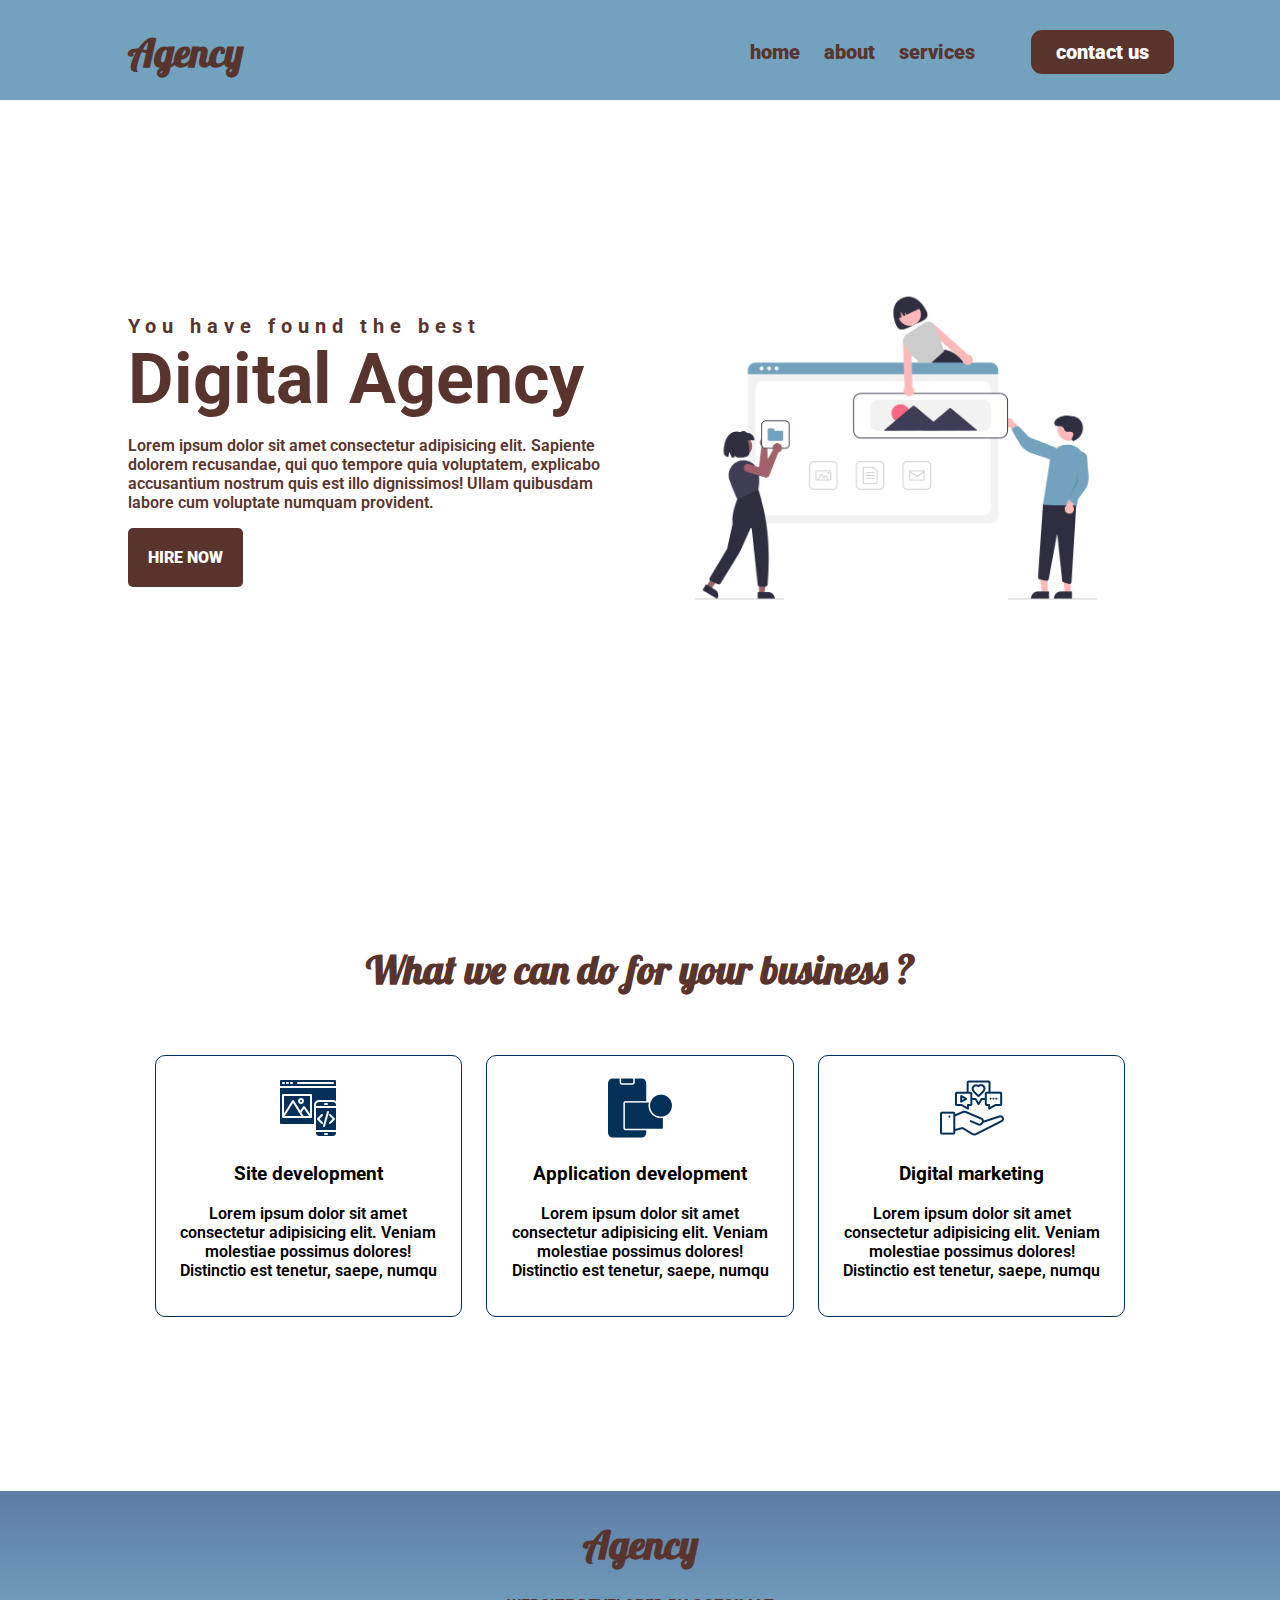
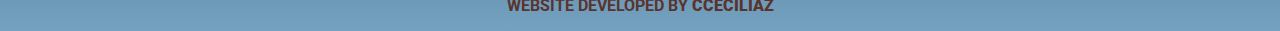
<file: index.html>
<!DOCTYPE html>
<html lang="en">
<head>
    <meta charset="UTF-8">
    <meta http-equiv="X-UA-Compatible" content="IE=edge">
    <meta name="viewport" content="width=device-width, initial-scale=1.0">
    <title>Agency</title>
    <link rel="stylesheet" href="css/style.css">
    <link rel="shortcut icon" href="img/interface.png" type="image/x-icon">
</head>
<body>
    <nav class="navbar">
        <div class="logo">
            <h1>Agency</h1>
        </div>
        <div class="menu">
            <a href="#">home</a>
            <a href="#">about</a>
            <a href="#">services</a>
            <a id="botao" href="#">contact us</a>
        </div>
    </nav>
    <header class="header">
        <div class="headline">
            <h2 style="letter-spacing: 6px;" >You have found the best </h2>

            <h2 style="font-size: 70px;">Digital Agency</h2>

            <p>Lorem ipsum dolor sit amet consectetur adipisicing elit. Sapiente dolorem recusandae, qui quo tempore quia voluptatem, explicabo accusantium nostrum quis est illo dignissimos! Ullam quibusdam labore cum voluptate numquam provident.</p>

            <a href="#" class="contact-btn">hire now</a>

        </div>
        <div class="img-headline">

            <img style="max-width: 100%;" src="img/img.png" alt="logo">

        </div>
    </header>
    <section>
        <h2>What we can do for your business ?</h2>
        <div class="servico">

            <div class="card">
            
                <img src="img/designer-de-web.png" alt="">

                <div class="card-text">
                <h3>Site development</h3>

                <p>Lorem ipsum dolor sit amet consectetur adipisicing elit. Veniam molestiae possimus dolores! Distinctio est tenetur, saepe, numqu</p>
                </div>
                <div class="texto-oculto">
                    <h3>OTHER CONTENT</h3>
    
                    <p>Lorem ipsum dolor sit amet consectetur adipisicing elit. Veniam molestiae possimus dolores! Distinctio est tenetur, saepe, numqu</p>
                    </div>
            </div>

            <div class="card">

                <img src="img/smarphone.png" alt="phone">

                <div class="card-text">
                <h3>Application development</h3>

                <p>Lorem ipsum dolor sit amet consectetur adipisicing elit. Veniam molestiae possimus dolores! Distinctio est tenetur, saepe, numqu</p>
                </div>
                <div class="texto-oculto">
                    <h3>OTHER CONTENT</h3>
    
                    <p>Lorem ipsum dolor sit amet consectetur adipisicing elit. Veniam molestiae possimus dolores! Distinctio est tenetur, saepe, numqu</p>
                    </div>
            </div>

            <div class="card">

                <img src="img/midia-social.png" alt="midea">

                <div class="card-text">
                <h3>Digital marketing</h3>
                <p>Lorem ipsum dolor sit amet consectetur adipisicing elit. Veniam molestiae possimus dolores! Distinctio est tenetur, saepe, numqu</p>
                </div>
                <div class="texto-oculto">
                    <h3>OTHER CONTENT</h3>
    
                    <p>Lorem ipsum dolor sit amet consectetur adipisicing elit. Veniam molestiae possimus dolores! Distinctio est tenetur, saepe, numqu</p>
                    </div>
            </div>

        </div>
    </section>
    <footer>
        <div class="logo-rodape">
        <h1 class="agencia">Agency</h1>
        <p>WEBSITE DEVELOPED BY <a href="https://github.com/cceciliaz" target="_blank">CCECILIAZ</a></p>
        </div>
    </footer>
</body>
</html>
</file>
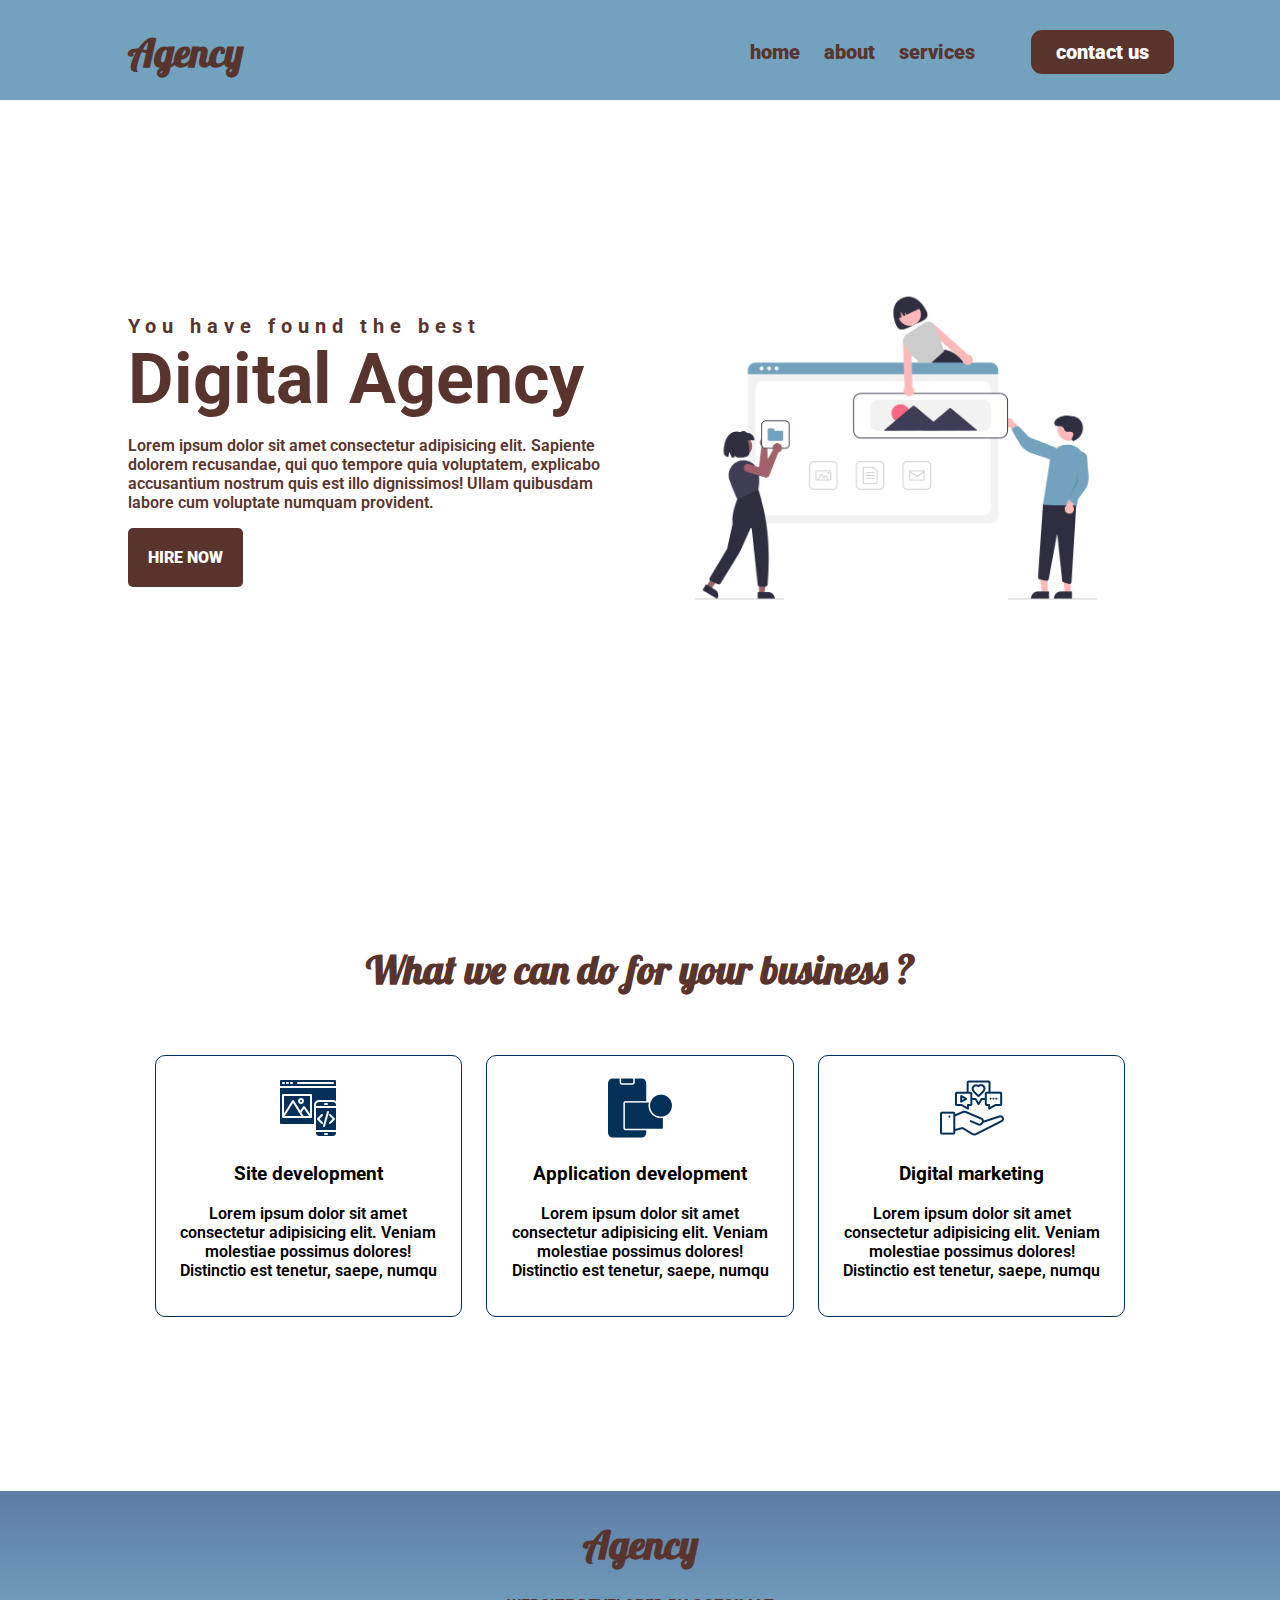
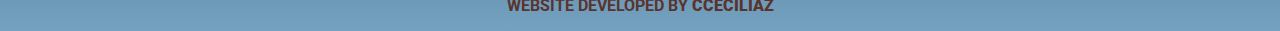
<file: indem.html>
<!DOCTYPE html>
<html lang="en">
<head>
    <meta charset="UTF-8">
    <meta http-equiv="X-UA-Compatible" content="IE=edge">
    <meta name="viewport" content="width=device-width, initial-scale=1.0">
    <title>Agency</title>
    <link rel="stylesheet" href="css/style.css">
    <link rel="shortcut icon" href="img/interface.png" type="image/x-icon">
</head>
<body>
    <nav class="navbar">
        <div class="logo">
            <h1>Agency</h1>
        </div>
        <div class="menu">
            <a href="#">home</a>
            <a href="#">about</a>
            <a href="#">services</a>
            <a id="botao" href="#">contact us</a>
        </div>
    </nav>
    <header class="header">
        <div class="headline">
            <h2 style="letter-spacing: 6px;" >You have found the best </h2>

            <h2 style="font-size: 70px;">Digital Agency</h2>

            <p>Lorem ipsum dolor sit amet consectetur adipisicing elit. Sapiente dolorem recusandae, qui quo tempore quia voluptatem, explicabo accusantium nostrum quis est illo dignissimos! Ullam quibusdam labore cum voluptate numquam provident.</p>

            <a href="#" class="contact-btn">hire now</a>

        </div>
        <div class="img-headline">

            <img style="max-width: 100%;" src="img/img.png" alt="logo">

        </div>
    </header>
    <section>
        <h2>What we can do for your business ?</h2>
        <div class="servico">

            <div class="card">
            
                <img src="img/designer-de-web.png" alt="">

                <div class="card-text">
                <h3>Site development</h3>

                <p>Lorem ipsum dolor sit amet consectetur adipisicing elit. Veniam molestiae possimus dolores! Distinctio est tenetur, saepe, numqu</p>
                </div>
                <div class="texto-oculto">
                    <h3>OTHER CONTENT</h3>
    
                    <p>Lorem ipsum dolor sit amet consectetur adipisicing elit. Veniam molestiae possimus dolores! Distinctio est tenetur, saepe, numqu</p>
                    </div>
            </div>

            <div class="card">

                <img src="img/smarphone.png" alt="phone">

                <div class="card-text">
                <h3>Application development</h3>

                <p>Lorem ipsum dolor sit amet consectetur adipisicing elit. Veniam molestiae possimus dolores! Distinctio est tenetur, saepe, numqu</p>
                </div>
                <div class="texto-oculto">
                    <h3>OTHER CONTENT</h3>
    
                    <p>Lorem ipsum dolor sit amet consectetur adipisicing elit. Veniam molestiae possimus dolores! Distinctio est tenetur, saepe, numqu</p>
                    </div>
            </div>

            <div class="card">

                <img src="img/midia-social.png" alt="midea">

                <div class="card-text">
                <h3>Digital marketing</h3>
                <p>Lorem ipsum dolor sit amet consectetur adipisicing elit. Veniam molestiae possimus dolores! Distinctio est tenetur, saepe, numqu</p>
                </div>
                <div class="texto-oculto">
                    <h3>OTHER CONTENT</h3>
    
                    <p>Lorem ipsum dolor sit amet consectetur adipisicing elit. Veniam molestiae possimus dolores! Distinctio est tenetur, saepe, numqu</p>
                    </div>
            </div>

        </div>
    </section>
    <footer>
        <div class="logo-rodape">
        <h1 class="agencia">Agency</h1>
        <p>WEBSITE DEVELOPED BY <a href="https://github.com/cceciliaz" target="_blank">CCECILIAZ</a></p>
        </div>
    </footer>
</body>
</html>
</file>
<file: css/style.css>
@charset "UTF-8";

@import url('https://fonts.googleapis.com/css2?family=Lobster&family=Roboto:wght@100&display=swap');

*{
    box-sizing: border-box;
}
body{
    margin: 0;
    font-family: 'Roboto', sans-serif;
}
.navbar{
    display: flex;
    flex-flow: row wrap;
    height: 100px;
    background: #73A2BF; 
    justify-content: center;
    align-items: center;
}
.logo{
    flex: 20%;
    margin-left:10%;
    text-align: left;
}
.logo h1{
    font-family: 'Lobster', cursive;
    color: #59342C;
    font-size: 40px;
}
.menu{
    flex: 70%;
    text-align: right;
    padding: 20px;
    font-weight: 900;
}
.menu a{
    color: #59342C;
    text-decoration: none;
    font-size: 20px;
    padding: 15px 10px;
}
.menu a:hover{
    color: #F2CAA7;
    border-top: 4px solid #59342C;
}
#botao{
    background: #59342C;
    padding: 10px 25px;
    color: white;
    border-radius: 11px;
    margin-right: 10%;
    margin-left: 5%;
}
#botao:hover{
    border: 0;
    background-color: #c0a085;
}
.header{
    display: flex;
    height: 700px;
    flex-flow: row wrap;
    justify-content: center;
    align-items: center;
    color: #59342C;
    font-weight: 600;
}
.headline{
    margin-left: 10%;
    flex: 40%;
}
.headline h2 {
    font-weight:  900px;
    font-size: 20px;
    padding: 0;
    margin: 0;
}
.headline p {
    color: #59342C;
    text-align: left;
    text-align: left;
}
.contact-btn{
    background-color: #59342C;
    padding: 20px;
    color: white;
    text-transform: uppercase;
    border-radius: 5px;
    text-decoration: none;
    display: inline-block;
}
.contact-btn:hover{
    background-color: #c0a085;
}
.img-headline{
    margin-right: 10%;
    flex: 40%;
    text-align: center;
}
section{
    margin-top: 80px;
    margin-left: 5%;
    margin-right: 5%;
    display: inline-block;
    text-align: center;
    padding: 5%;
    font-weight: 600;
}
section h2{
    width: 100%;
    font-size: 40px;
    margin: 0;
    font-family: 'Lobster', cursive;
    font-weight: bolder;
    color: #59342C;
}
.servico{
    display: inline-block;
    margin-top: 5%;

}
.card{
    display: inline-block;
    width: 30%;
    padding: 20px;
    margin: 1%;
    border: 1.5px solid #023059;
    border-radius: 10px;
    cursor: pointer;
}
.texto-oculto{
    display: none;
}
.card:hover{
    background-color:#023059 ;
    color: #F2CAA7;
    padding: 40px ;
}
.card:hover img{
    display: none;
}
.card:hover .card-text{
    display: none;
}
.card:hover .texto-oculto{
    display: block;
}
footer{
    margin-top: 100px;
    height: 140px;
    background-image:linear-gradient(to bottom,#5D7CA6, #73A2BF) ;
    text-align: center;
}
.logo-rodape{
    padding-top: 1px;
}
.logo-rodape p, a {
    font-weight:bolder;
    color: #59342C;
    text-decoration: none;
}
.agencia{
    font-family: 'Lobster', cursive;
    color: #59342C;
    font-size: 40px;
}
</file>
